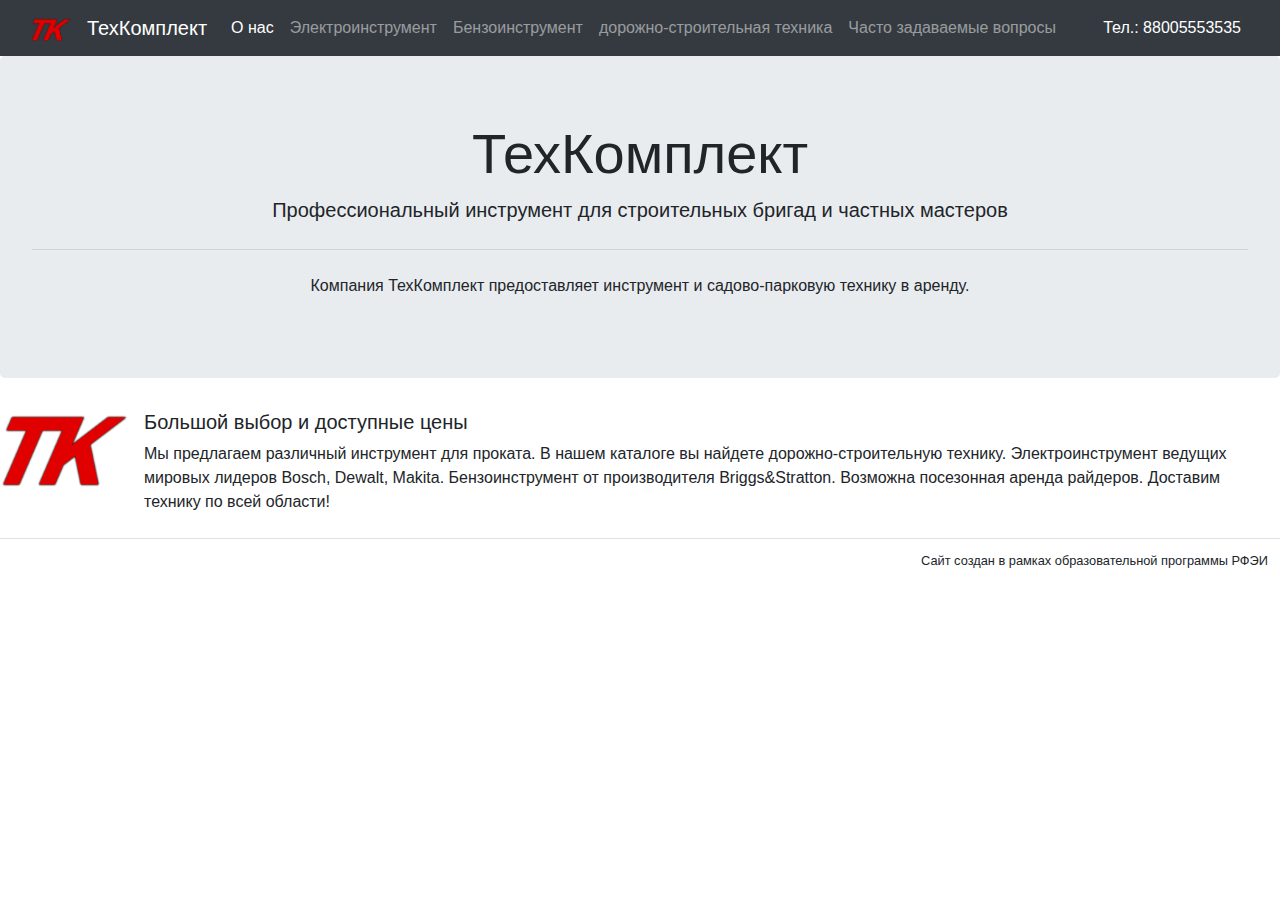
<file: rfei/index.html>
<!doctype html>
<html lang=ru>

<head>
    <meta charset="utf-8">
    <meta name="viewport" content="width=device-width, initial-scale=1">
    <meta name="description" content="ТехКомплект прокат инструмента">
    <meta name="author" content="RFEI student">
    <title>ТехКомплект - Прокат инструмента</title>
    <link href="css/bootstrap.min.css" rel="stylesheet">
</head>

<body>

    <nav class="navbar navbar-expand-lg navbar-dark bg-dark">
        <div class="container-fluid">
            <a class="navbar-brand" href="index.html"><img src="img/logo.png" width="40" height="auto" class="mr-3" alt="ТехКомплект">ТехКомплект</a>
            <button class="navbar-toggler" type="button" data-bs-toggle="collapse" data-bs-target="#navbarNav" aria-controls="navbarNav" aria-expanded="false" aria-label="Toggle navigation">
            <span class="navbar-toggler-icon"></span>
          </button>
            <div class="collapse navbar-collapse" id="navbarNav">
                <ul class="navbar-nav mr-auto">
                    <li class="nav-item">
                        <a class="nav-link active" aria-current="page" href="#">О нас</a>
                    </li>
                    <li class="nav-item">
                        <a class="nav-link" href="eltools.html">Электроинструмент</a>
                    </li>
                    <li class="nav-item">
                        <a class="nav-link" href="gstools.html">Бензоинструмент</a>
                    </li>
                    <li class="nav-item">
                        <a class="nav-link" href="tools.html">дорожно-строительная техника</a>
                    </li>
                    <li class="nav-item">
                        <a class="nav-link" href="faq.html">Часто задаваемые вопросы</a>
                    </li>
                </ul>
                <ul class="navbar-nav">
                    <li class="nav-item">
                        <a class="nav-link active" href="#">Тел.: 88005553535 </a>
                    </li>
                </ul>
            </div>
        </div>
    </nav>

    <div class="jumbotron">
        <center>
            <h1 class="display-4">ТехКомплект</h1>
            <p class="lead">Профессиональный инструмент для строительных бригад и частных мастеров</p>
            <hr class="my-4">
            <p>Компания ТехКомплект предоставляет инструмент и садово-парковую технику в аренду.</p>
        </center>
    </div>
    <div class="media">
        <img src="img/logo.png" width="128" height="auto" class="mr-3" alt="ТехКомплект">
        <div class="media-body">
            <h5 class="mt-0">Большой выбор и доступные цены</h5>
            Мы предлагаем различный инструмент для проката. В нашем каталоге вы найдете дорожно-строительную технику. Электроинструмент ведущих мировых лидеров Bosch, Dewalt, Makita. Бензоинструмент от производителя Briggs&Stratton. Возможна посезонная аренда райдеров. Доставим технику по всей области!

        </div>
    </div>
</body>
<footer>
    <br>
    <small class="modal-footer">Сайт создан в рамках образовательной программы РФЭИ</small>
</footer>

</html>
</file>
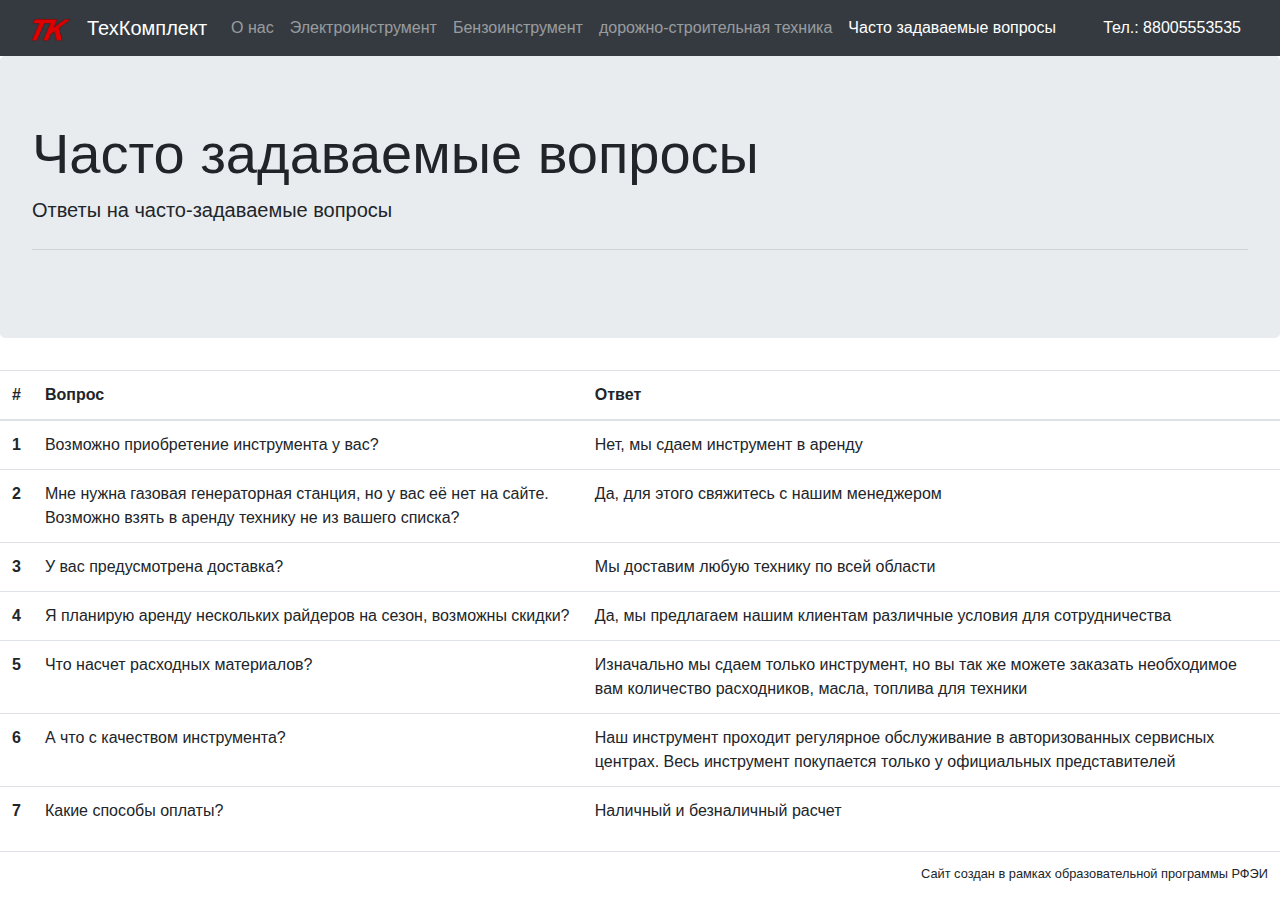
<file: rfei/faq.html>
<!doctype html>
<html lang=ru>

<head>
    <meta charset="utf-8">
    <meta name="viewport" content="width=device-width, initial-scale=1">
    <meta name="description" content="ТехКомплект прокат инструмента">
    <meta name="author" content="RFEI student">
    <title>Ручной инструмент</title>
    <link href="css/bootstrap.min.css" rel="stylesheet">
</head>

<body>

    <nav class="navbar navbar-expand-lg navbar-dark bg-dark">
        <div class="container-fluid">
            <a class="navbar-brand" href="index.html"><img src="img/logo.png" width="40" height="auto" class="mr-3" alt="ТехКомплект">ТехКомплект</a>
            <button class="navbar-toggler" type="button" data-bs-toggle="collapse" data-bs-target="#navbarNav" aria-controls="navbarNav" aria-expanded="false" aria-label="Toggle navigation">
            <span class="navbar-toggler-icon"></span>
          </button>
            <div class="collapse navbar-collapse" id="navbarNav">
                <ul class="navbar-nav mr-auto">
                    <li class="nav-item">
                        <a class="nav-link" aria-current="page" href="index.html">О нас</a>
                    </li>
                    <li class="nav-item">
                        <a class="nav-link" href="eltools.html">Электроинструмент</a>
                    </li>
                    <li class="nav-item">
                        <a class="nav-link" href="gstools.html">Бензоинструмент</a>
                    </li>
                    <li class="nav-item">
                        <a class="nav-link" href="tools.html">дорожно-строительная техника</a>
                    </li>
                    <li class="nav-item">
                        <a class="nav-link active" href="faq.html">Часто задаваемые вопросы</a>
                    </li>
                </ul>
                <ul class="navbar-nav">
                    <li class="nav-item">
                        <a class="nav-link active" href="#">Тел.: 88005553535 </a>
                    </li>
                </ul>
            </div>
        </div>
    </nav>

    <div class="jumbotron">
        <h1 class="display-4">Часто задаваемые вопросы</h1>
        <p class="lead">Ответы на часто-задаваемые вопросы</p>
        <hr class="my-4">
        <p></p>
    </div>

    <table class="table">
        <thead>
            <tr>
                <th scope="col">#</th>
                <th scope="col">Вопрос</th>
                <th scope="col">Ответ</th>
            </tr>
        </thead>
        <tbody>
            <tr>
                <th scope="row">1</th>
                <td>Возможно приобретение инструмента у вас?</td>
                <td>Нет, мы сдаем инструмент в аренду</td>
            </tr>
            <tr>
                <th scope="row">2</th>
                <td>Мне нужна газовая генераторная станция, но у вас её нет на сайте. Возможно взять в аренду технику не из вашего списка?</td>
                <td>Да, для этого свяжитесь с нашим менеджером</td>
            </tr>
            <tr>
                <th scope="row">3</th>
                <td>У вас предусмотрена доставка?</td>
                <td>Мы доставим любую технику по всей области</td>
            </tr>
            <tr>
                <th scope="row">4</th>
                <td>Я планирую аренду нескольких райдеров на сезон, возможны скидки?</td>
                <td>Да, мы предлагаем нашим клиентам различные условия для сотрудничества</td>
            </tr>
            <tr>
                <th scope="row">5</th>
                <td>Что насчет расходных материалов?</td>
                <td>Изначально мы сдаем только инструмент, но вы так же можете заказать необходимое вам количество расходников, масла, топлива для техники</td>
            </tr>
            <tr>
                <th scope="row">6</th>
                <td>А что с качеством инструмента?</td>
                <td>Наш инструмент проходит регулярное обслуживание в авторизованных сервисных центрах. Весь инструмент покупается только у официальных представителей</td>
            </tr>
            <tr>
                <th scope="row">7</th>
                <td>Какие способы оплаты?</td>
                <td>Наличный и безналичный расчет</td>
            </tr>
        </tbody>
    </table>

</body>
<footer>
    <small class="modal-footer">Сайт создан в рамках образовательной программы РФЭИ</small>
</footer>

</html>
</file>
